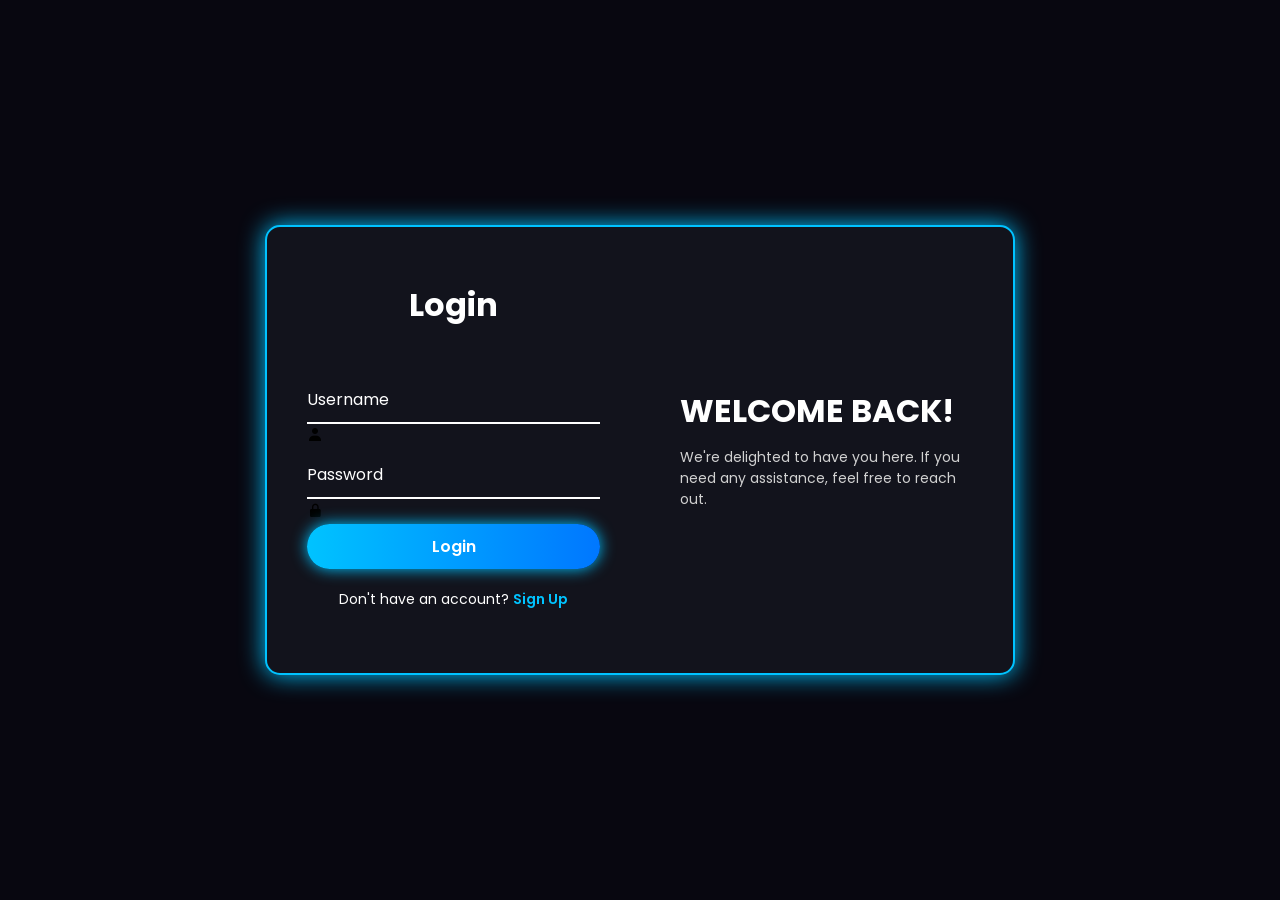
<file: login.html>
<!DOCTYPE html>
<html lang="en">
<head>
  <meta charset="UTF-8">
  <meta name="viewport" content="width=device-width, initial-scale=1.0">
  <title>Login Registration</title>
  <link rel="stylesheet" href="style.css">
  <!-- Boxicons for icons -->

  <link href="https://unpkg.com/boxicons@2.1.4/css/boxicons.min.css" rel="stylesheet">
</head>
<body>

  <div class="container">
    <!-- LOGIN FORM -->
    <div class="form-box login">
      <h2 class="animation" style="--i:0; --j:21;">Login</h2>
      <form id="loginForm">
        <div class="input-box animation" style="--i:1; --j:22;">
    <input type="text" id="loginUsername" required>
    <label>Username</label>
    <i class='bx bxs-user'></i>
</div>

<div class="input-box animation" style="--i:2; --j:23;">
    <input type="password" id="loginPassword" required>
    <label>Password</label>
    <i class='bx bxs-lock-alt'></i>
</div>

        <button type="submit" class="btn animation" style="--i:3; --j:24;">Login</button>

        <div class="regi-link animation" style="--i:4; --j:25;">
          <p>Don't have an account? <a href="#" class="SignUpLink">Sign Up</a></p>
        </div>

      </form>
    </div>

    <!-- WELCOME TEXT FOR LOGIN -->
    <div class="info-text login">
      <h2 class="animation" style="--i:0; --j:20;">WELCOME BACK!</h2>
      <p class="animation" style="--i:1; --j:21;">We're delighted to have you here. If you need any assistance, feel free to reach out.</p>
    </div>


    <!-- REGISTER FORM -->
    <div class="form-box register">
      <h2 class="animation" style="--i:17; --j:0;">Register</h2>
      <form action="#">

        <div class="input-box animation" style="--i:18; --j:1;">
          <input type="text" required>
          <label>Username</label>
          <i class='bx bxs-user'></i>
        </div>

        <div class="input-box animation" style="--i:19; --j:2;">
          <input type="email" required>
          <label>Email</label>
          <i class='bx bxs-envelope'></i>
        </div>

        <div class="input-box animation" style="--i:20; --j:3;">
          <input type="password">
          <label>Password</label>
          <i class='bx bxs-lock-alt'></i>
        </div>

        <button type="submit" class="btn animation" style="--i:21; --j:4;">Register</button>

        <div class="regi-link animation" style="--i:22; --j:5;">
          <p>Already have an account? <a href="#" class="SignInLink">Sign In</a></p>
        </div>

      </form>
    </div>

    <!-- WELCOME TEXT FOR REGISTER -->
    <div class="info-text register">
      <h2 class="animation" style="--i:16; --j:0;">WELCOME!</h2>
      <p class="animation" style="--i:17; --j:1;">We're delighted to have you here. If you need any assistance, feel free to reach out.</p>
    </div>

  </div>

  <script src="script.js"></script>
</body>
</html>
</file>
<file: style.css>
@import url('https://fonts.googleapis.com/css2?family=Poppins:wght@300;400;500;600;700&display=swap');

* {
  margin: 0;
  padding: 0;
  box-sizing: border-box;
  font-family: 'Poppins', sans-serif;
}

body {
  display: flex;
  justify-content: center;
  align-items: center;
  min-height: 100vh;
  background: #080710;
}

/* Glassmorphism Outer Neon Container */
.container {
  position: relative;
  width: 750px;
  height: 450px;
  background: #12131C;
  border: 2px solid #00C3FF;
  box-shadow: 0 0 25px #00C3FF;
  border-radius: 15px;
  overflow: hidden;
}

/* Common form styling */
.container .form-box {
  position: absolute;
  top: 0;
  width: 50%;
  height: 100%;
  display: flex;
  flex-direction: column;
  justify-content: center;
  padding: 0 40px;
  transition: .6s ease-in-out;
}

.container .form-box.login {
  left: 0;
}

.container.active .form-box.login {
  left: -50%;
}

.container .form-box.register {
  right: -50%;
}

.container.active .form-box.register {
  right: 0;
}

.form-box h2 {
  font-size: 32px;
  color: #fff;
  text-align: center;
  margin-bottom: 20px;
}

.input-box {
  position: relative;
  width: 100%;
  height: 50px;
  margin: 25px 0;
}

.input-box input {
  width: 100%;
  height: 100%;
  background: transparent;
  border: none;
  outline: none;
  border-bottom: 2px solid #fff;
  padding-right: 25px;
  font-size: 16px;
  color: #fff;
  transition: .5s;
}

.input-box input:focus,
.input-box input:valid {
  border-bottom-color: #00C3FF;
}

.input-box label {
  position: absolute;
  top: 50%;
  left: 0;
  transform: translateY(-50%);
  font-size: 16px;
  color: #fff;
  pointer-events: none;
  transition: .5s;
}

.input-box input:focus ~ label,
.input-box input:valid ~ label {
  top: -5px;
  color: #00C3FF;
}

.input-box box-icon {
  position: absolute;
  top: 50%;
  right: 0;
  transform: translateY(-50%);
  font-size: 20px;
}

/* Neon Glow Submit Button */
.btn {
  position: relative;
  width: 100%;
  height: 45px;
  background: linear-gradient(90deg, #00C3FF, #0077FF);
  border: none;
  outline: none;
  border-radius: 40px;
  cursor: pointer;
  font-size: 16px;
  color: #fff;
  font-weight: 600;
  box-shadow: 0 0 15px #00C3FF;
  transition: .3s;
}

.btn:hover {
  box-shadow: 0 0 25px #00C3FF;
}

/* Registration & Sign In Link Styling */
.regi-link {
  font-size: 14px;
  color: #fff;
  text-align: center;
  margin: 20px 0 10px;
}

.regi-link a {
  color: #00C3FF;
  text-decoration: none;
  font-weight: 600;
}

.regi-link a:hover {
  text-decoration: underline;
}

/* Welcome Text Styling */
.info-text {
  position: absolute;
  top: 0;
  width: 50%;
  height: 100%;
  display: flex;
  flex-direction: column;
  justify-content: center;
  padding: 0 40px;
  color: #fff;
  text-align: left;
}

.info-text.login {
  right: 0;
}

.container.active .info-text.login {
  display: none;
}

.info-text.register {
  left: 0;
  display: none;
}

.container.active .info-text.register {
  display: flex;
}

.info-text h2 {
  font-size: 32px;
  line-height: 1.3;
  margin-bottom: 15px;
  font-weight: 700;
}

.info-text p {
  font-size: 14px;
  color: #d1d1d1;
  line-height: 1.5;
}
</file>
